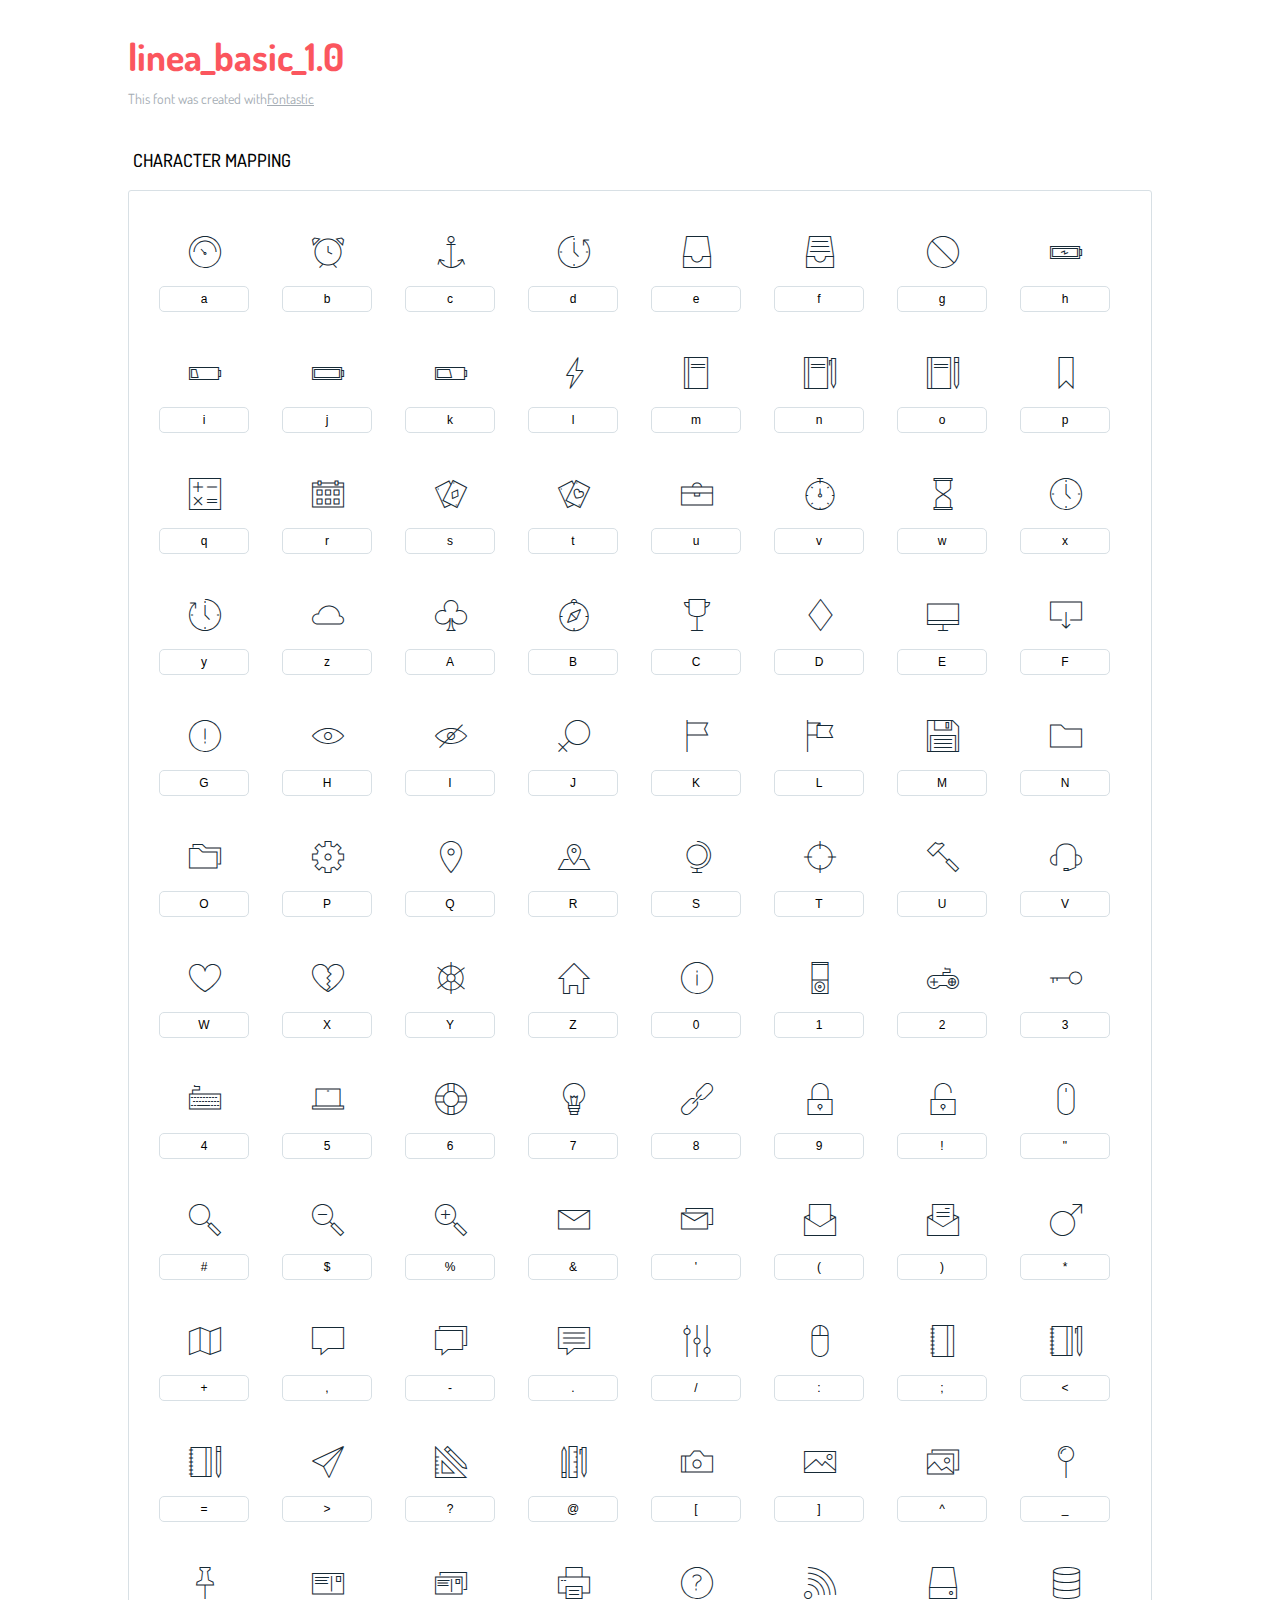
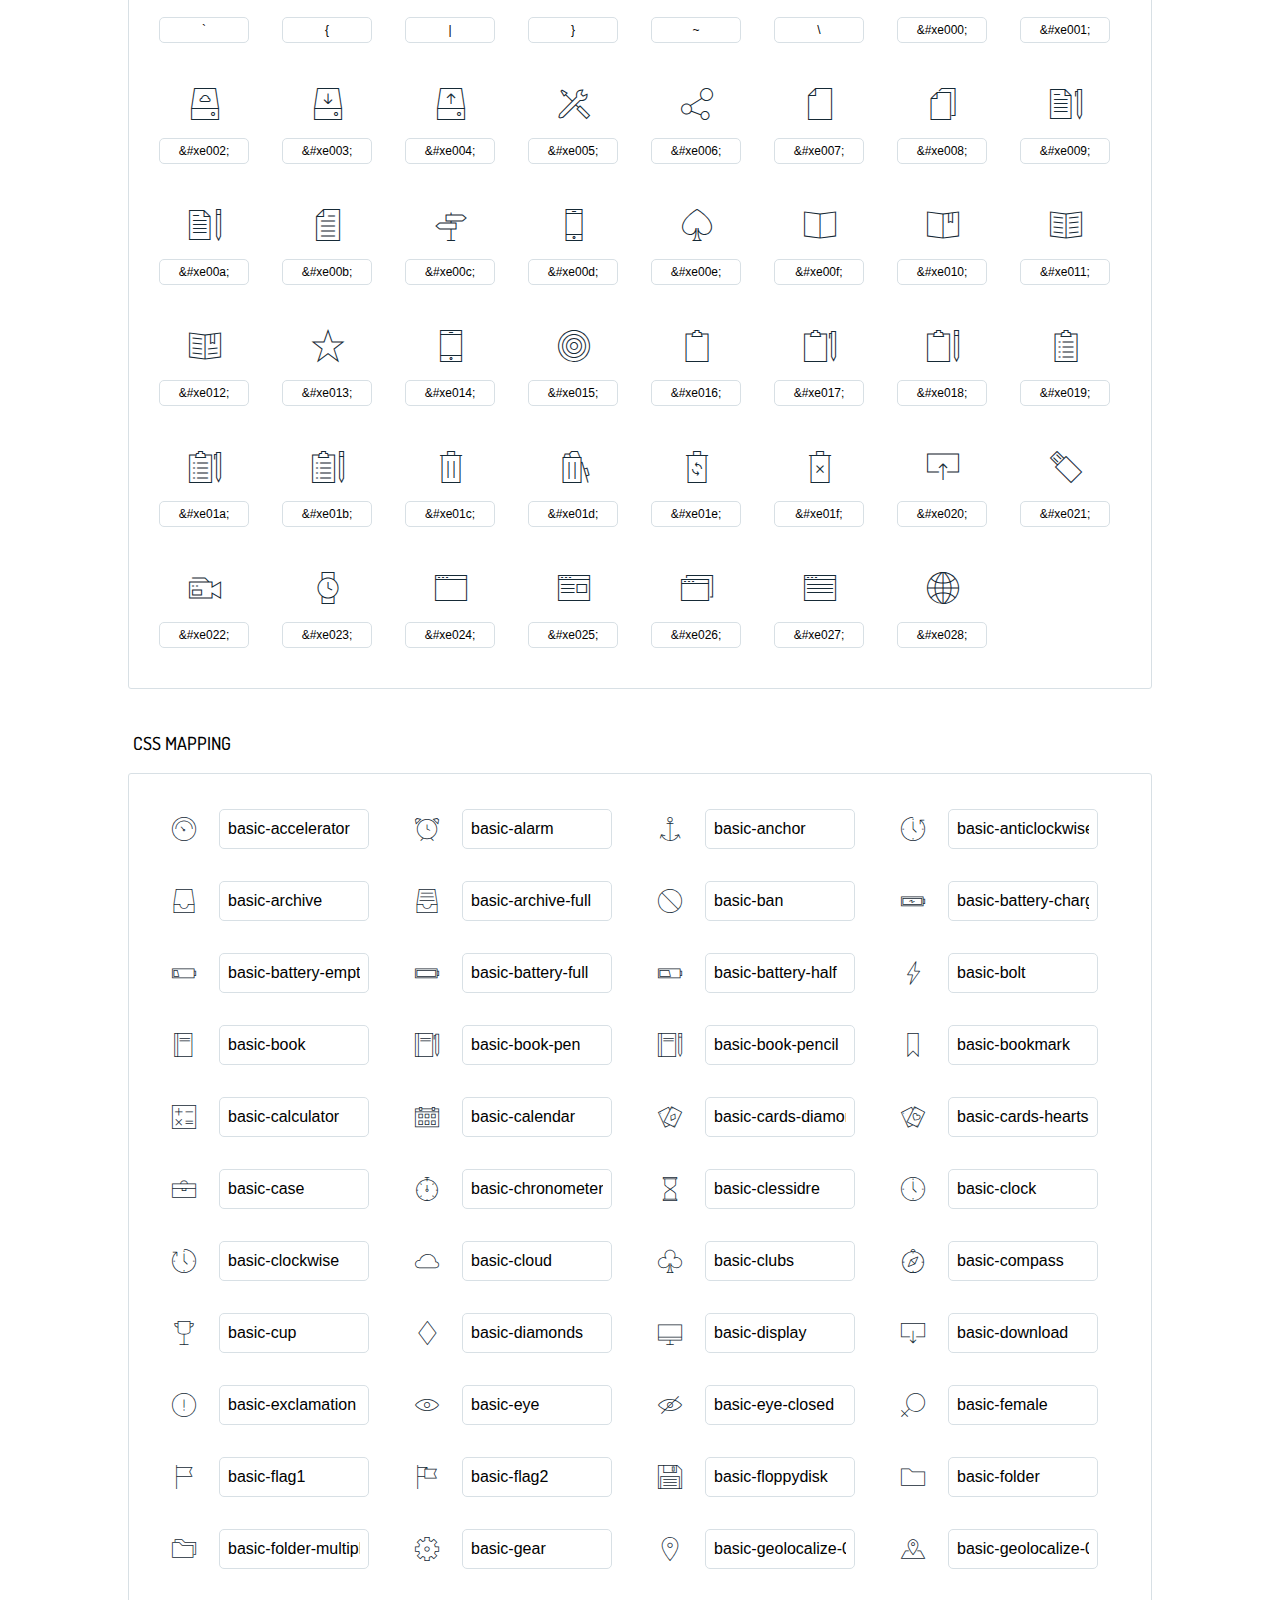
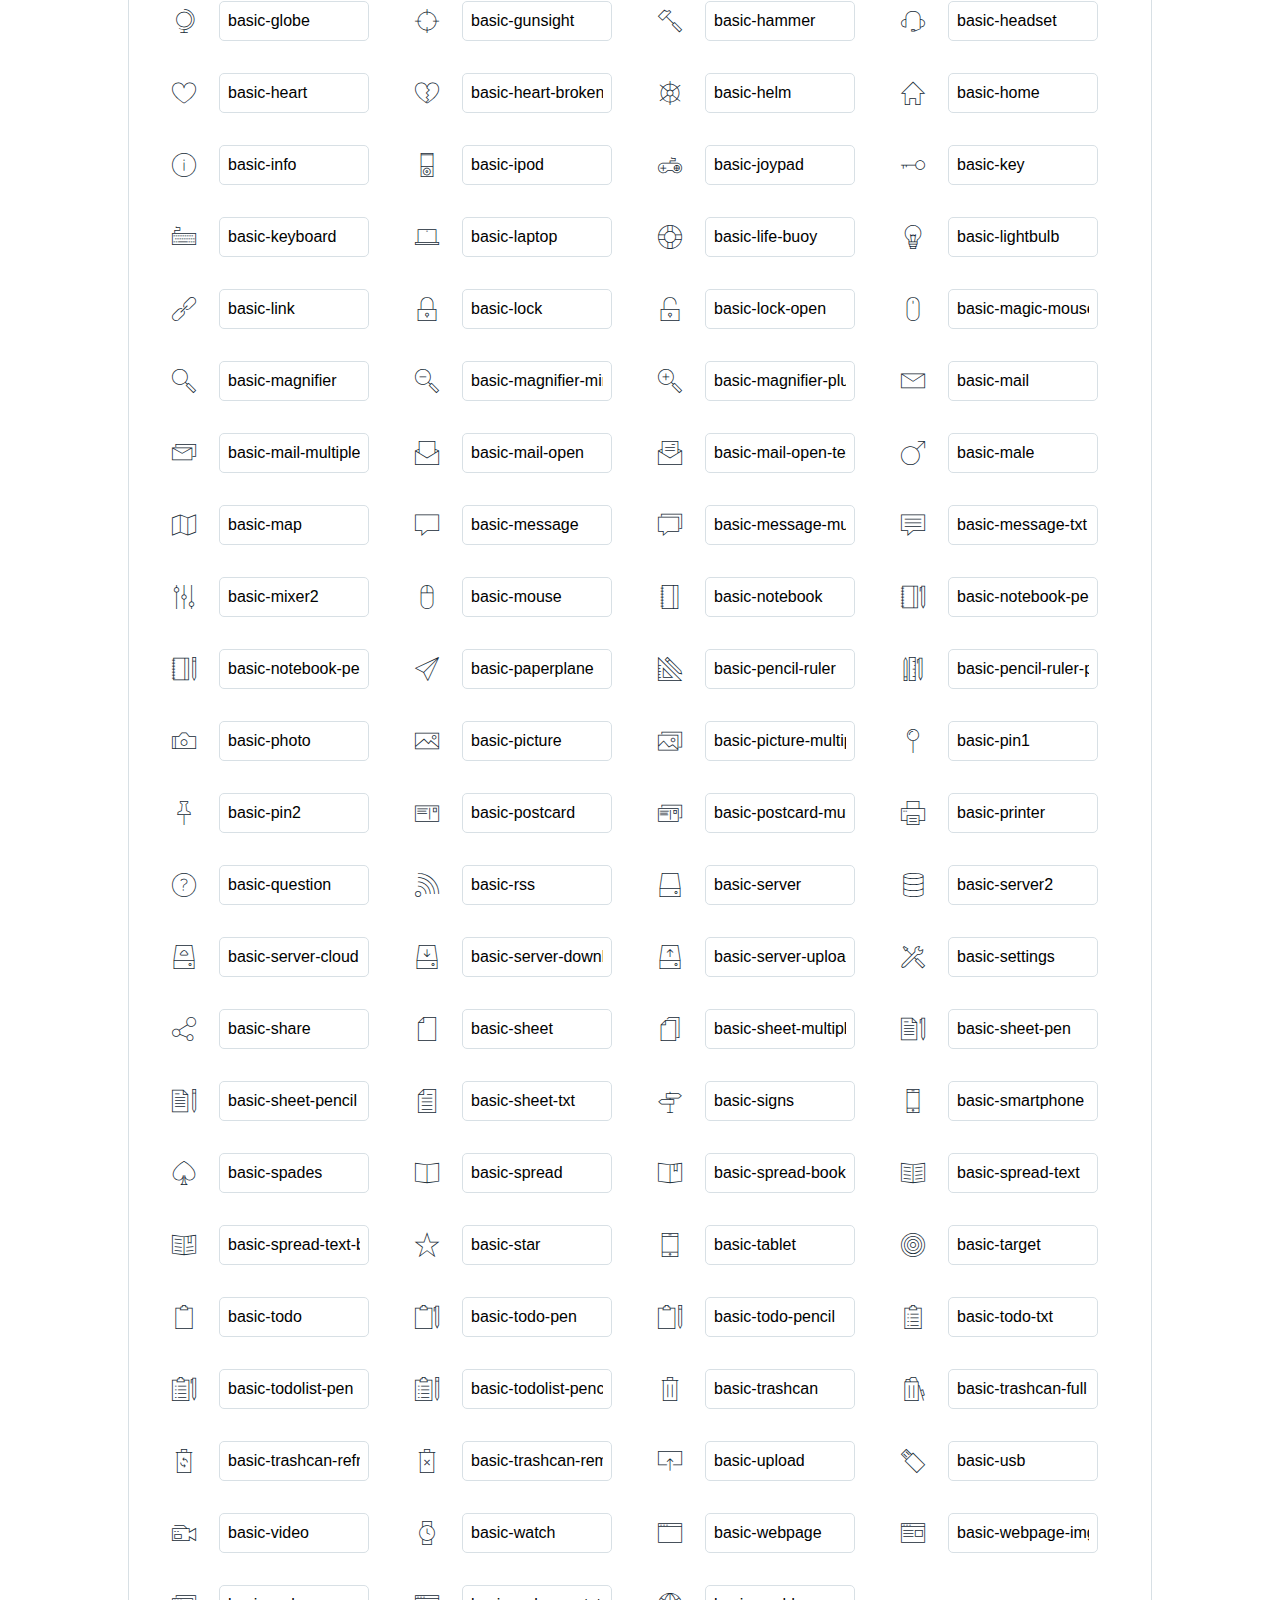
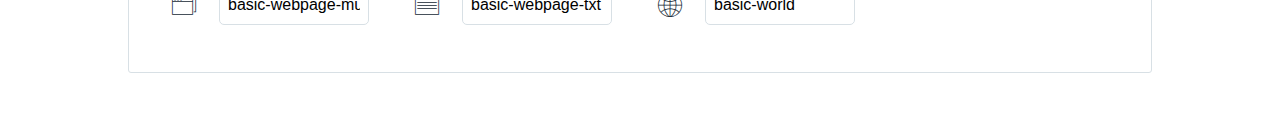
<file: aplicaciones/principal/static/principal/icons/linea/icons-reference.html>
<!DOCTYPE html>
<html lang="en">
  <head>
    <meta charset="utf-8">
    <meta http-equiv="X-UA-Compatible" content="IE=edge,chrome=1">
    <meta name="viewport" content="width=device-width,initial-scale=1">
    <title>Font Reference - linea_basic_1.0</title>
    <link href="http://fonts.googleapis.com/css?family=Dosis:400,500,700" rel="stylesheet" type="text/css">
    <link rel="stylesheet" href="styles.css">
    <style type="text/css">
      html,body,div,span,applet,object,iframe,h1,h2,h3,h4,h5,h6,p,blockquote,pre,a,abbr,acronym,address,big,cite,code,del,dfn,em,img,ins,kbd,q,s,samp,small,strike,strong,sub,sup,tt,var,dl,dt,dd,ol,ul,li,fieldset,form,label,legend,table,caption,tbody,tfoot,thead,tr,th,td{margin:0;padding:0;border:0;outline:0;font-weight:inherit;font-style:inherit;font-family:inherit;font-size:100%;vertical-align:baseline}
body{line-height:1;color:#000;background:#fff}
ol,ul{list-style:none}
table{border-collapse:separate;border-spacing:0;vertical-align:middle}
caption,th,td{text-align:left;font-weight:normal;vertical-align:middle}
a img{border:none}
*{-webkit-box-sizing:border-box;-moz-box-sizing:border-box;box-sizing:border-box}
body{font-family:'Dosis','Tahoma',sans-serif}
.container{margin:15px auto;width:80%}
h1{margin:40px 0 20px;font-weight:700;font-size:38px;line-height:32px;color:#fb565e}
h2{font-size:18px;padding:0 0 21px 5px;margin:45px 0 0 0;text-transform:uppercase;font-weight:500}
.small{font-size:14px;color:#a5adb4;}
.small a{color:#a5adb4;}
.small a:hover{color:#fb565e}
.glyphs.character-mapping{margin:0 0 20px 0;padding:20px 0 20px 30px;color:rgba(0,0,0,0.5);border:1px solid #d8e0e5;-webkit-border-radius:3px;border-radius:3px;}
.glyphs.character-mapping li{margin:0 30px 20px 0;display:inline-block;width:90px}
.glyphs.character-mapping .icon{margin:10px 0 10px 15px;padding:15px;position:relative;width:55px;height:55px;color:#162a36 !important;overflow:hidden;-webkit-border-radius:3px;border-radius:3px;font-size:32px;}
.glyphs.character-mapping .icon svg{fill:#000}
.glyphs.character-mapping input{margin:0;padding:5px 0;line-height:12px;font-size:12px;display:block;width:100%;border:1px solid #d8e0e5;-webkit-border-radius:5px;border-radius:5px;text-align:center;outline:0;}
.glyphs.character-mapping input:focus{border:1px solid #fbde4a;-webkit-box-shadow:inset 0 0 3px #fbde4a;box-shadow:inset 0 0 3px #fbde4a}
.glyphs.character-mapping input:hover{-webkit-box-shadow:inset 0 0 3px #fbde4a;box-shadow:inset 0 0 3px #fbde4a}
.glyphs.css-mapping{margin:0 0 60px 0;padding:30px 0 20px 30px;color:rgba(0,0,0,0.5);border:1px solid #d8e0e5;-webkit-border-radius:3px;border-radius:3px;}
.glyphs.css-mapping li{margin:0 30px 20px 0;padding:0;display:inline-block;overflow:hidden}
.glyphs.css-mapping .icon{margin:0;margin-right:10px;padding:13px;height:50px;width:50px;color:#162a36 !important;overflow:hidden;float:left;font-size:24px}
.glyphs.css-mapping input{margin:0;margin-top:5px;padding:8px;line-height:16px;font-size:16px;display:block;width:150px;height:40px;border:1px solid #d8e0e5;-webkit-border-radius:5px;border-radius:5px;background:#fff;outline:0;float:right;}
.glyphs.css-mapping input:focus{border:1px solid #fbde4a;-webkit-box-shadow:inset 0 0 3px #fbde4a;box-shadow:inset 0 0 3px #fbde4a}
.glyphs.css-mapping input:hover{-webkit-box-shadow:inset 0 0 3px #fbde4a;box-shadow:inset 0 0 3px #fbde4a}

      
    </style>
  </head>
  <body>
    <div class="container">
      <h1>linea_basic_1.0</h1>
      <p class="small">This font was created with<a href="http://fontastic.me/">Fontastic</a></p>
      <h2>Character mapping</h2>
      <ul class="glyphs character-mapping">
        <li>
          <div data-icon="a" class="icon"></div>
          <input type="text" readonly="readonly" value="a">
        </li>
        <li>
          <div data-icon="b" class="icon"></div>
          <input type="text" readonly="readonly" value="b">
        </li>
        <li>
          <div data-icon="c" class="icon"></div>
          <input type="text" readonly="readonly" value="c">
        </li>
        <li>
          <div data-icon="d" class="icon"></div>
          <input type="text" readonly="readonly" value="d">
        </li>
        <li>
          <div data-icon="e" class="icon"></div>
          <input type="text" readonly="readonly" value="e">
        </li>
        <li>
          <div data-icon="f" class="icon"></div>
          <input type="text" readonly="readonly" value="f">
        </li>
        <li>
          <div data-icon="g" class="icon"></div>
          <input type="text" readonly="readonly" value="g">
        </li>
        <li>
          <div data-icon="h" class="icon"></div>
          <input type="text" readonly="readonly" value="h">
        </li>
        <li>
          <div data-icon="i" class="icon"></div>
          <input type="text" readonly="readonly" value="i">
        </li>
        <li>
          <div data-icon="j" class="icon"></div>
          <input type="text" readonly="readonly" value="j">
        </li>
        <li>
          <div data-icon="k" class="icon"></div>
          <input type="text" readonly="readonly" value="k">
        </li>
        <li>
          <div data-icon="l" class="icon"></div>
          <input type="text" readonly="readonly" value="l">
        </li>
        <li>
          <div data-icon="m" class="icon"></div>
          <input type="text" readonly="readonly" value="m">
        </li>
        <li>
          <div data-icon="n" class="icon"></div>
          <input type="text" readonly="readonly" value="n">
        </li>
        <li>
          <div data-icon="o" class="icon"></div>
          <input type="text" readonly="readonly" value="o">
        </li>
        <li>
          <div data-icon="p" class="icon"></div>
          <input type="text" readonly="readonly" value="p">
        </li>
        <li>
          <div data-icon="q" class="icon"></div>
          <input type="text" readonly="readonly" value="q">
        </li>
        <li>
          <div data-icon="r" class="icon"></div>
          <input type="text" readonly="readonly" value="r">
        </li>
        <li>
          <div data-icon="s" class="icon"></div>
          <input type="text" readonly="readonly" value="s">
        </li>
        <li>
          <div data-icon="t" class="icon"></div>
          <input type="text" readonly="readonly" value="t">
        </li>
        <li>
          <div data-icon="u" class="icon"></div>
          <input type="text" readonly="readonly" value="u">
        </li>
        <li>
          <div data-icon="v" class="icon"></div>
          <input type="text" readonly="readonly" value="v">
        </li>
        <li>
          <div data-icon="w" class="icon"></div>
          <input type="text" readonly="readonly" value="w">
        </li>
        <li>
          <div data-icon="x" class="icon"></div>
          <input type="text" readonly="readonly" value="x">
        </li>
        <li>
          <div data-icon="y" class="icon"></div>
          <input type="text" readonly="readonly" value="y">
        </li>
        <li>
          <div data-icon="z" class="icon"></div>
          <input type="text" readonly="readonly" value="z">
        </li>
        <li>
          <div data-icon="A" class="icon"></div>
          <input type="text" readonly="readonly" value="A">
        </li>
        <li>
          <div data-icon="B" class="icon"></div>
          <input type="text" readonly="readonly" value="B">
        </li>
        <li>
          <div data-icon="C" class="icon"></div>
          <input type="text" readonly="readonly" value="C">
        </li>
        <li>
          <div data-icon="D" class="icon"></div>
          <input type="text" readonly="readonly" value="D">
        </li>
        <li>
          <div data-icon="E" class="icon"></div>
          <input type="text" readonly="readonly" value="E">
        </li>
        <li>
          <div data-icon="F" class="icon"></div>
          <input type="text" readonly="readonly" value="F">
        </li>
        <li>
          <div data-icon="G" class="icon"></div>
          <input type="text" readonly="readonly" value="G">
        </li>
        <li>
          <div data-icon="H" class="icon"></div>
          <input type="text" readonly="readonly" value="H">
        </li>
        <li>
          <div data-icon="I" class="icon"></div>
          <input type="text" readonly="readonly" value="I">
        </li>
        <li>
          <div data-icon="J" class="icon"></div>
          <input type="text" readonly="readonly" value="J">
        </li>
        <li>
          <div data-icon="K" class="icon"></div>
          <input type="text" readonly="readonly" value="K">
        </li>
        <li>
          <div data-icon="L" class="icon"></div>
          <input type="text" readonly="readonly" value="L">
        </li>
        <li>
          <div data-icon="M" class="icon"></div>
          <input type="text" readonly="readonly" value="M">
        </li>
        <li>
          <div data-icon="N" class="icon"></div>
          <input type="text" readonly="readonly" value="N">
        </li>
        <li>
          <div data-icon="O" class="icon"></div>
          <input type="text" readonly="readonly" value="O">
        </li>
        <li>
          <div data-icon="P" class="icon"></div>
          <input type="text" readonly="readonly" value="P">
        </li>
        <li>
          <div data-icon="Q" class="icon"></div>
          <input type="text" readonly="readonly" value="Q">
        </li>
        <li>
          <div data-icon="R" class="icon"></div>
          <input type="text" readonly="readonly" value="R">
        </li>
        <li>
          <div data-icon="S" class="icon"></div>
          <input type="text" readonly="readonly" value="S">
        </li>
        <li>
          <div data-icon="T" class="icon"></div>
          <input type="text" readonly="readonly" value="T">
        </li>
        <li>
          <div data-icon="U" class="icon"></div>
          <input type="text" readonly="readonly" value="U">
        </li>
        <li>
          <div data-icon="V" class="icon"></div>
          <input type="text" readonly="readonly" value="V">
        </li>
        <li>
          <div data-icon="W" class="icon"></div>
          <input type="text" readonly="readonly" value="W">
        </li>
        <li>
          <div data-icon="X" class="icon"></div>
          <input type="text" readonly="readonly" value="X">
        </li>
        <li>
          <div data-icon="Y" class="icon"></div>
          <input type="text" readonly="readonly" value="Y">
        </li>
        <li>
          <div data-icon="Z" class="icon"></div>
          <input type="text" readonly="readonly" value="Z">
        </li>
        <li>
          <div data-icon="0" class="icon"></div>
          <input type="text" readonly="readonly" value="0">
        </li>
        <li>
          <div data-icon="1" class="icon"></div>
          <input type="text" readonly="readonly" value="1">
        </li>
        <li>
          <div data-icon="2" class="icon"></div>
          <input type="text" readonly="readonly" value="2">
        </li>
        <li>
          <div data-icon="3" class="icon"></div>
          <input type="text" readonly="readonly" value="3">
        </li>
        <li>
          <div data-icon="4" class="icon"></div>
          <input type="text" readonly="readonly" value="4">
        </li>
        <li>
          <div data-icon="5" class="icon"></div>
          <input type="text" readonly="readonly" value="5">
        </li>
        <li>
          <div data-icon="6" class="icon"></div>
          <input type="text" readonly="readonly" value="6">
        </li>
        <li>
          <div data-icon="7" class="icon"></div>
          <input type="text" readonly="readonly" value="7">
        </li>
        <li>
          <div data-icon="8" class="icon"></div>
          <input type="text" readonly="readonly" value="8">
        </li>
        <li>
          <div data-icon="9" class="icon"></div>
          <input type="text" readonly="readonly" value="9">
        </li>
        <li>
          <div data-icon="!" class="icon"></div>
          <input type="text" readonly="readonly" value="!">
        </li>
        <li>
          <div data-icon="&#34;" class="icon"></div>
          <input type="text" readonly="readonly" value="&quot;">
        </li>
        <li>
          <div data-icon="#" class="icon"></div>
          <input type="text" readonly="readonly" value="#">
        </li>
        <li>
          <div data-icon="$" class="icon"></div>
          <input type="text" readonly="readonly" value="$">
        </li>
        <li>
          <div data-icon="%" class="icon"></div>
          <input type="text" readonly="readonly" value="%">
        </li>
        <li>
          <div data-icon="&" class="icon"></div>
          <input type="text" readonly="readonly" value="&amp;">
        </li>
        <li>
          <div data-icon="'" class="icon"></div>
          <input type="text" readonly="readonly" value="&#39;">
        </li>
        <li>
          <div data-icon="(" class="icon"></div>
          <input type="text" readonly="readonly" value="(">
        </li>
        <li>
          <div data-icon=")" class="icon"></div>
          <input type="text" readonly="readonly" value=")">
        </li>
        <li>
          <div data-icon="*" class="icon"></div>
          <input type="text" readonly="readonly" value="*">
        </li>
        <li>
          <div data-icon="+" class="icon"></div>
          <input type="text" readonly="readonly" value="+">
        </li>
        <li>
          <div data-icon="," class="icon"></div>
          <input type="text" readonly="readonly" value=",">
        </li>
        <li>
          <div data-icon="-" class="icon"></div>
          <input type="text" readonly="readonly" value="-">
        </li>
        <li>
          <div data-icon="." class="icon"></div>
          <input type="text" readonly="readonly" value=".">
        </li>
        <li>
          <div data-icon="/" class="icon"></div>
          <input type="text" readonly="readonly" value="/">
        </li>
        <li>
          <div data-icon=":" class="icon"></div>
          <input type="text" readonly="readonly" value=":">
        </li>
        <li>
          <div data-icon=";" class="icon"></div>
          <input type="text" readonly="readonly" value=";">
        </li>
        <li>
          <div data-icon="<" class="icon"></div>
          <input type="text" readonly="readonly" value="&lt;">
        </li>
        <li>
          <div data-icon="=" class="icon"></div>
          <input type="text" readonly="readonly" value="=">
        </li>
        <li>
          <div data-icon=">" class="icon"></div>
          <input type="text" readonly="readonly" value="&gt;">
        </li>
        <li>
          <div data-icon="?" class="icon"></div>
          <input type="text" readonly="readonly" value="?">
        </li>
        <li>
          <div data-icon="@" class="icon"></div>
          <input type="text" readonly="readonly" value="@">
        </li>
        <li>
          <div data-icon="[" class="icon"></div>
          <input type="text" readonly="readonly" value="[">
        </li>
        <li>
          <div data-icon="]" class="icon"></div>
          <input type="text" readonly="readonly" value="]">
        </li>
        <li>
          <div data-icon="^" class="icon"></div>
          <input type="text" readonly="readonly" value="^">
        </li>
        <li>
          <div data-icon="_" class="icon"></div>
          <input type="text" readonly="readonly" value="_">
        </li>
        <li>
          <div data-icon="`" class="icon"></div>
          <input type="text" readonly="readonly" value="`">
        </li>
        <li>
          <div data-icon="{" class="icon"></div>
          <input type="text" readonly="readonly" value="{">
        </li>
        <li>
          <div data-icon="|" class="icon"></div>
          <input type="text" readonly="readonly" value="|">
        </li>
        <li>
          <div data-icon="}" class="icon"></div>
          <input type="text" readonly="readonly" value="}">
        </li>
        <li>
          <div data-icon="~" class="icon"></div>
          <input type="text" readonly="readonly" value="~">
        </li>
        <li>
          <div data-icon="\" class="icon"></div>
          <input type="text" readonly="readonly" value="\">
        </li>
        <li>
          <div data-icon="&#xe000;" class="icon"></div>
          <input type="text" readonly="readonly" value="&amp;#xe000;">
        </li>
        <li>
          <div data-icon="&#xe001;" class="icon"></div>
          <input type="text" readonly="readonly" value="&amp;#xe001;">
        </li>
        <li>
          <div data-icon="&#xe002;" class="icon"></div>
          <input type="text" readonly="readonly" value="&amp;#xe002;">
        </li>
        <li>
          <div data-icon="&#xe003;" class="icon"></div>
          <input type="text" readonly="readonly" value="&amp;#xe003;">
        </li>
        <li>
          <div data-icon="&#xe004;" class="icon"></div>
          <input type="text" readonly="readonly" value="&amp;#xe004;">
        </li>
        <li>
          <div data-icon="&#xe005;" class="icon"></div>
          <input type="text" readonly="readonly" value="&amp;#xe005;">
        </li>
        <li>
          <div data-icon="&#xe006;" class="icon"></div>
          <input type="text" readonly="readonly" value="&amp;#xe006;">
        </li>
        <li>
          <div data-icon="&#xe007;" class="icon"></div>
          <input type="text" readonly="readonly" value="&amp;#xe007;">
        </li>
        <li>
          <div data-icon="&#xe008;" class="icon"></div>
          <input type="text" readonly="readonly" value="&amp;#xe008;">
        </li>
        <li>
          <div data-icon="&#xe009;" class="icon"></div>
          <input type="text" readonly="readonly" value="&amp;#xe009;">
        </li>
        <li>
          <div data-icon="&#xe00a;" class="icon"></div>
          <input type="text" readonly="readonly" value="&amp;#xe00a;">
        </li>
        <li>
          <div data-icon="&#xe00b;" class="icon"></div>
          <input type="text" readonly="readonly" value="&amp;#xe00b;">
        </li>
        <li>
          <div data-icon="&#xe00c;" class="icon"></div>
          <input type="text" readonly="readonly" value="&amp;#xe00c;">
        </li>
        <li>
          <div data-icon="&#xe00d;" class="icon"></div>
          <input type="text" readonly="readonly" value="&amp;#xe00d;">
        </li>
        <li>
          <div data-icon="&#xe00e;" class="icon"></div>
          <input type="text" readonly="readonly" value="&amp;#xe00e;">
        </li>
        <li>
          <div data-icon="&#xe00f;" class="icon"></div>
          <input type="text" readonly="readonly" value="&amp;#xe00f;">
        </li>
        <li>
          <div data-icon="&#xe010;" class="icon"></div>
          <input type="text" readonly="readonly" value="&amp;#xe010;">
        </li>
        <li>
          <div data-icon="&#xe011;" class="icon"></div>
          <input type="text" readonly="readonly" value="&amp;#xe011;">
        </li>
        <li>
          <div data-icon="&#xe012;" class="icon"></div>
          <input type="text" readonly="readonly" value="&amp;#xe012;">
        </li>
        <li>
          <div data-icon="&#xe013;" class="icon"></div>
          <input type="text" readonly="readonly" value="&amp;#xe013;">
        </li>
        <li>
          <div data-icon="&#xe014;" class="icon"></div>
          <input type="text" readonly="readonly" value="&amp;#xe014;">
        </li>
        <li>
          <div data-icon="&#xe015;" class="icon"></div>
          <input type="text" readonly="readonly" value="&amp;#xe015;">
        </li>
        <li>
          <div data-icon="&#xe016;" class="icon"></div>
          <input type="text" readonly="readonly" value="&amp;#xe016;">
        </li>
        <li>
          <div data-icon="&#xe017;" class="icon"></div>
          <input type="text" readonly="readonly" value="&amp;#xe017;">
        </li>
        <li>
          <div data-icon="&#xe018;" class="icon"></div>
          <input type="text" readonly="readonly" value="&amp;#xe018;">
        </li>
        <li>
          <div data-icon="&#xe019;" class="icon"></div>
          <input type="text" readonly="readonly" value="&amp;#xe019;">
        </li>
        <li>
          <div data-icon="&#xe01a;" class="icon"></div>
          <input type="text" readonly="readonly" value="&amp;#xe01a;">
        </li>
        <li>
          <div data-icon="&#xe01b;" class="icon"></div>
          <input type="text" readonly="readonly" value="&amp;#xe01b;">
        </li>
        <li>
          <div data-icon="&#xe01c;" class="icon"></div>
          <input type="text" readonly="readonly" value="&amp;#xe01c;">
        </li>
        <li>
          <div data-icon="&#xe01d;" class="icon"></div>
          <input type="text" readonly="readonly" value="&amp;#xe01d;">
        </li>
        <li>
          <div data-icon="&#xe01e;" class="icon"></div>
          <input type="text" readonly="readonly" value="&amp;#xe01e;">
        </li>
        <li>
          <div data-icon="&#xe01f;" class="icon"></div>
          <input type="text" readonly="readonly" value="&amp;#xe01f;">
        </li>
        <li>
          <div data-icon="&#xe020;" class="icon"></div>
          <input type="text" readonly="readonly" value="&amp;#xe020;">
        </li>
        <li>
          <div data-icon="&#xe021;" class="icon"></div>
          <input type="text" readonly="readonly" value="&amp;#xe021;">
        </li>
        <li>
          <div data-icon="&#xe022;" class="icon"></div>
          <input type="text" readonly="readonly" value="&amp;#xe022;">
        </li>
        <li>
          <div data-icon="&#xe023;" class="icon"></div>
          <input type="text" readonly="readonly" value="&amp;#xe023;">
        </li>
        <li>
          <div data-icon="&#xe024;" class="icon"></div>
          <input type="text" readonly="readonly" value="&amp;#xe024;">
        </li>
        <li>
          <div data-icon="&#xe025;" class="icon"></div>
          <input type="text" readonly="readonly" value="&amp;#xe025;">
        </li>
        <li>
          <div data-icon="&#xe026;" class="icon"></div>
          <input type="text" readonly="readonly" value="&amp;#xe026;">
        </li>
        <li>
          <div data-icon="&#xe027;" class="icon"></div>
          <input type="text" readonly="readonly" value="&amp;#xe027;">
        </li>
        <li>
          <div data-icon="&#xe028;" class="icon"></div>
          <input type="text" readonly="readonly" value="&amp;#xe028;">
        </li>
      </ul>
      <h2>CSS mapping</h2>
      <ul class="glyphs css-mapping">
        <li>
          <div class="icon icon-basic-accelerator"></div>
          <input type="text" readonly="readonly" value="basic-accelerator">
        </li>
        <li>
          <div class="icon icon-basic-alarm"></div>
          <input type="text" readonly="readonly" value="basic-alarm">
        </li>
        <li>
          <div class="icon icon-basic-anchor"></div>
          <input type="text" readonly="readonly" value="basic-anchor">
        </li>
        <li>
          <div class="icon icon-basic-anticlockwise"></div>
          <input type="text" readonly="readonly" value="basic-anticlockwise">
        </li>
        <li>
          <div class="icon icon-basic-archive"></div>
          <input type="text" readonly="readonly" value="basic-archive">
        </li>
        <li>
          <div class="icon icon-basic-archive-full"></div>
          <input type="text" readonly="readonly" value="basic-archive-full">
        </li>
        <li>
          <div class="icon icon-basic-ban"></div>
          <input type="text" readonly="readonly" value="basic-ban">
        </li>
        <li>
          <div class="icon icon-basic-battery-charge"></div>
          <input type="text" readonly="readonly" value="basic-battery-charge">
        </li>
        <li>
          <div class="icon icon-basic-battery-empty"></div>
          <input type="text" readonly="readonly" value="basic-battery-empty">
        </li>
        <li>
          <div class="icon icon-basic-battery-full"></div>
          <input type="text" readonly="readonly" value="basic-battery-full">
        </li>
        <li>
          <div class="icon icon-basic-battery-half"></div>
          <input type="text" readonly="readonly" value="basic-battery-half">
        </li>
        <li>
          <div class="icon icon-basic-bolt"></div>
          <input type="text" readonly="readonly" value="basic-bolt">
        </li>
        <li>
          <div class="icon icon-basic-book"></div>
          <input type="text" readonly="readonly" value="basic-book">
        </li>
        <li>
          <div class="icon icon-basic-book-pen"></div>
          <input type="text" readonly="readonly" value="basic-book-pen">
        </li>
        <li>
          <div class="icon icon-basic-book-pencil"></div>
          <input type="text" readonly="readonly" value="basic-book-pencil">
        </li>
        <li>
          <div class="icon icon-basic-bookmark"></div>
          <input type="text" readonly="readonly" value="basic-bookmark">
        </li>
        <li>
          <div class="icon icon-basic-calculator"></div>
          <input type="text" readonly="readonly" value="basic-calculator">
        </li>
        <li>
          <div class="icon icon-basic-calendar"></div>
          <input type="text" readonly="readonly" value="basic-calendar">
        </li>
        <li>
          <div class="icon icon-basic-cards-diamonds"></div>
          <input type="text" readonly="readonly" value="basic-cards-diamonds">
        </li>
        <li>
          <div class="icon icon-basic-cards-hearts"></div>
          <input type="text" readonly="readonly" value="basic-cards-hearts">
        </li>
        <li>
          <div class="icon icon-basic-case"></div>
          <input type="text" readonly="readonly" value="basic-case">
        </li>
        <li>
          <div class="icon icon-basic-chronometer"></div>
          <input type="text" readonly="readonly" value="basic-chronometer">
        </li>
        <li>
          <div class="icon icon-basic-clessidre"></div>
          <input type="text" readonly="readonly" value="basic-clessidre">
        </li>
        <li>
          <div class="icon icon-basic-clock"></div>
          <input type="text" readonly="readonly" value="basic-clock">
        </li>
        <li>
          <div class="icon icon-basic-clockwise"></div>
          <input type="text" readonly="readonly" value="basic-clockwise">
        </li>
        <li>
          <div class="icon icon-basic-cloud"></div>
          <input type="text" readonly="readonly" value="basic-cloud">
        </li>
        <li>
          <div class="icon icon-basic-clubs"></div>
          <input type="text" readonly="readonly" value="basic-clubs">
        </li>
        <li>
          <div class="icon icon-basic-compass"></div>
          <input type="text" readonly="readonly" value="basic-compass">
        </li>
        <li>
          <div class="icon icon-basic-cup"></div>
          <input type="text" readonly="readonly" value="basic-cup">
        </li>
        <li>
          <div class="icon icon-basic-diamonds"></div>
          <input type="text" readonly="readonly" value="basic-diamonds">
        </li>
        <li>
          <div class="icon icon-basic-display"></div>
          <input type="text" readonly="readonly" value="basic-display">
        </li>
        <li>
          <div class="icon icon-basic-download"></div>
          <input type="text" readonly="readonly" value="basic-download">
        </li>
        <li>
          <div class="icon icon-basic-exclamation"></div>
          <input type="text" readonly="readonly" value="basic-exclamation">
        </li>
        <li>
          <div class="icon icon-basic-eye"></div>
          <input type="text" readonly="readonly" value="basic-eye">
        </li>
        <li>
          <div class="icon icon-basic-eye-closed"></div>
          <input type="text" readonly="readonly" value="basic-eye-closed">
        </li>
        <li>
          <div class="icon icon-basic-female"></div>
          <input type="text" readonly="readonly" value="basic-female">
        </li>
        <li>
          <div class="icon icon-basic-flag1"></div>
          <input type="text" readonly="readonly" value="basic-flag1">
        </li>
        <li>
          <div class="icon icon-basic-flag2"></div>
          <input type="text" readonly="readonly" value="basic-flag2">
        </li>
        <li>
          <div class="icon icon-basic-floppydisk"></div>
          <input type="text" readonly="readonly" value="basic-floppydisk">
        </li>
        <li>
          <div class="icon icon-basic-folder"></div>
          <input type="text" readonly="readonly" value="basic-folder">
        </li>
        <li>
          <div class="icon icon-basic-folder-multiple"></div>
          <input type="text" readonly="readonly" value="basic-folder-multiple">
        </li>
        <li>
          <div class="icon icon-basic-gear"></div>
          <input type="text" readonly="readonly" value="basic-gear">
        </li>
        <li>
          <div class="icon icon-basic-geolocalize-01"></div>
          <input type="text" readonly="readonly" value="basic-geolocalize-01">
        </li>
        <li>
          <div class="icon icon-basic-geolocalize-05"></div>
          <input type="text" readonly="readonly" value="basic-geolocalize-05">
        </li>
        <li>
          <div class="icon icon-basic-globe"></div>
          <input type="text" readonly="readonly" value="basic-globe">
        </li>
        <li>
          <div class="icon icon-basic-gunsight"></div>
          <input type="text" readonly="readonly" value="basic-gunsight">
        </li>
        <li>
          <div class="icon icon-basic-hammer"></div>
          <input type="text" readonly="readonly" value="basic-hammer">
        </li>
        <li>
          <div class="icon icon-basic-headset"></div>
          <input type="text" readonly="readonly" value="basic-headset">
        </li>
        <li>
          <div class="icon icon-basic-heart"></div>
          <input type="text" readonly="readonly" value="basic-heart">
        </li>
        <li>
          <div class="icon icon-basic-heart-broken"></div>
          <input type="text" readonly="readonly" value="basic-heart-broken">
        </li>
        <li>
          <div class="icon icon-basic-helm"></div>
          <input type="text" readonly="readonly" value="basic-helm">
        </li>
        <li>
          <div class="icon icon-basic-home"></div>
          <input type="text" readonly="readonly" value="basic-home">
        </li>
        <li>
          <div class="icon icon-basic-info"></div>
          <input type="text" readonly="readonly" value="basic-info">
        </li>
        <li>
          <div class="icon icon-basic-ipod"></div>
          <input type="text" readonly="readonly" value="basic-ipod">
        </li>
        <li>
          <div class="icon icon-basic-joypad"></div>
          <input type="text" readonly="readonly" value="basic-joypad">
        </li>
        <li>
          <div class="icon icon-basic-key"></div>
          <input type="text" readonly="readonly" value="basic-key">
        </li>
        <li>
          <div class="icon icon-basic-keyboard"></div>
          <input type="text" readonly="readonly" value="basic-keyboard">
        </li>
        <li>
          <div class="icon icon-basic-laptop"></div>
          <input type="text" readonly="readonly" value="basic-laptop">
        </li>
        <li>
          <div class="icon icon-basic-life-buoy"></div>
          <input type="text" readonly="readonly" value="basic-life-buoy">
        </li>
        <li>
          <div class="icon icon-basic-lightbulb"></div>
          <input type="text" readonly="readonly" value="basic-lightbulb">
        </li>
        <li>
          <div class="icon icon-basic-link"></div>
          <input type="text" readonly="readonly" value="basic-link">
        </li>
        <li>
          <div class="icon icon-basic-lock"></div>
          <input type="text" readonly="readonly" value="basic-lock">
        </li>
        <li>
          <div class="icon icon-basic-lock-open"></div>
          <input type="text" readonly="readonly" value="basic-lock-open">
        </li>
        <li>
          <div class="icon icon-basic-magic-mouse"></div>
          <input type="text" readonly="readonly" value="basic-magic-mouse">
        </li>
        <li>
          <div class="icon icon-basic-magnifier"></div>
          <input type="text" readonly="readonly" value="basic-magnifier">
        </li>
        <li>
          <div class="icon icon-basic-magnifier-minus"></div>
          <input type="text" readonly="readonly" value="basic-magnifier-minus">
        </li>
        <li>
          <div class="icon icon-basic-magnifier-plus"></div>
          <input type="text" readonly="readonly" value="basic-magnifier-plus">
        </li>
        <li>
          <div class="icon icon-basic-mail"></div>
          <input type="text" readonly="readonly" value="basic-mail">
        </li>
        <li>
          <div class="icon icon-basic-mail-multiple"></div>
          <input type="text" readonly="readonly" value="basic-mail-multiple">
        </li>
        <li>
          <div class="icon icon-basic-mail-open"></div>
          <input type="text" readonly="readonly" value="basic-mail-open">
        </li>
        <li>
          <div class="icon icon-basic-mail-open-text"></div>
          <input type="text" readonly="readonly" value="basic-mail-open-text">
        </li>
        <li>
          <div class="icon icon-basic-male"></div>
          <input type="text" readonly="readonly" value="basic-male">
        </li>
        <li>
          <div class="icon icon-basic-map"></div>
          <input type="text" readonly="readonly" value="basic-map">
        </li>
        <li>
          <div class="icon icon-basic-message"></div>
          <input type="text" readonly="readonly" value="basic-message">
        </li>
        <li>
          <div class="icon icon-basic-message-multiple"></div>
          <input type="text" readonly="readonly" value="basic-message-multiple">
        </li>
        <li>
          <div class="icon icon-basic-message-txt"></div>
          <input type="text" readonly="readonly" value="basic-message-txt">
        </li>
        <li>
          <div class="icon icon-basic-mixer2"></div>
          <input type="text" readonly="readonly" value="basic-mixer2">
        </li>
        <li>
          <div class="icon icon-basic-mouse"></div>
          <input type="text" readonly="readonly" value="basic-mouse">
        </li>
        <li>
          <div class="icon icon-basic-notebook"></div>
          <input type="text" readonly="readonly" value="basic-notebook">
        </li>
        <li>
          <div class="icon icon-basic-notebook-pen"></div>
          <input type="text" readonly="readonly" value="basic-notebook-pen">
        </li>
        <li>
          <div class="icon icon-basic-notebook-pencil"></div>
          <input type="text" readonly="readonly" value="basic-notebook-pencil">
        </li>
        <li>
          <div class="icon icon-basic-paperplane"></div>
          <input type="text" readonly="readonly" value="basic-paperplane">
        </li>
        <li>
          <div class="icon icon-basic-pencil-ruler"></div>
          <input type="text" readonly="readonly" value="basic-pencil-ruler">
        </li>
        <li>
          <div class="icon icon-basic-pencil-ruler-pen"></div>
          <input type="text" readonly="readonly" value="basic-pencil-ruler-pen">
        </li>
        <li>
          <div class="icon icon-basic-photo"></div>
          <input type="text" readonly="readonly" value="basic-photo">
        </li>
        <li>
          <div class="icon icon-basic-picture"></div>
          <input type="text" readonly="readonly" value="basic-picture">
        </li>
        <li>
          <div class="icon icon-basic-picture-multiple"></div>
          <input type="text" readonly="readonly" value="basic-picture-multiple">
        </li>
        <li>
          <div class="icon icon-basic-pin1"></div>
          <input type="text" readonly="readonly" value="basic-pin1">
        </li>
        <li>
          <div class="icon icon-basic-pin2"></div>
          <input type="text" readonly="readonly" value="basic-pin2">
        </li>
        <li>
          <div class="icon icon-basic-postcard"></div>
          <input type="text" readonly="readonly" value="basic-postcard">
        </li>
        <li>
          <div class="icon icon-basic-postcard-multiple"></div>
          <input type="text" readonly="readonly" value="basic-postcard-multiple">
        </li>
        <li>
          <div class="icon icon-basic-printer"></div>
          <input type="text" readonly="readonly" value="basic-printer">
        </li>
        <li>
          <div class="icon icon-basic-question"></div>
          <input type="text" readonly="readonly" value="basic-question">
        </li>
        <li>
          <div class="icon icon-basic-rss"></div>
          <input type="text" readonly="readonly" value="basic-rss">
        </li>
        <li>
          <div class="icon icon-basic-server"></div>
          <input type="text" readonly="readonly" value="basic-server">
        </li>
        <li>
          <div class="icon icon-basic-server2"></div>
          <input type="text" readonly="readonly" value="basic-server2">
        </li>
        <li>
          <div class="icon icon-basic-server-cloud"></div>
          <input type="text" readonly="readonly" value="basic-server-cloud">
        </li>
        <li>
          <div class="icon icon-basic-server-download"></div>
          <input type="text" readonly="readonly" value="basic-server-download">
        </li>
        <li>
          <div class="icon icon-basic-server-upload"></div>
          <input type="text" readonly="readonly" value="basic-server-upload">
        </li>
        <li>
          <div class="icon icon-basic-settings"></div>
          <input type="text" readonly="readonly" value="basic-settings">
        </li>
        <li>
          <div class="icon icon-basic-share"></div>
          <input type="text" readonly="readonly" value="basic-share">
        </li>
        <li>
          <div class="icon icon-basic-sheet"></div>
          <input type="text" readonly="readonly" value="basic-sheet">
        </li>
        <li>
          <div class="icon icon-basic-sheet-multiple"></div>
          <input type="text" readonly="readonly" value="basic-sheet-multiple">
        </li>
        <li>
          <div class="icon icon-basic-sheet-pen"></div>
          <input type="text" readonly="readonly" value="basic-sheet-pen">
        </li>
        <li>
          <div class="icon icon-basic-sheet-pencil"></div>
          <input type="text" readonly="readonly" value="basic-sheet-pencil">
        </li>
        <li>
          <div class="icon icon-basic-sheet-txt"></div>
          <input type="text" readonly="readonly" value="basic-sheet-txt">
        </li>
        <li>
          <div class="icon icon-basic-signs"></div>
          <input type="text" readonly="readonly" value="basic-signs">
        </li>
        <li>
          <div class="icon icon-basic-smartphone"></div>
          <input type="text" readonly="readonly" value="basic-smartphone">
        </li>
        <li>
          <div class="icon icon-basic-spades"></div>
          <input type="text" readonly="readonly" value="basic-spades">
        </li>
        <li>
          <div class="icon icon-basic-spread"></div>
          <input type="text" readonly="readonly" value="basic-spread">
        </li>
        <li>
          <div class="icon icon-basic-spread-bookmark"></div>
          <input type="text" readonly="readonly" value="basic-spread-bookmark">
        </li>
        <li>
          <div class="icon icon-basic-spread-text"></div>
          <input type="text" readonly="readonly" value="basic-spread-text">
        </li>
        <li>
          <div class="icon icon-basic-spread-text-bookmark"></div>
          <input type="text" readonly="readonly" value="basic-spread-text-bookmark">
        </li>
        <li>
          <div class="icon icon-basic-star"></div>
          <input type="text" readonly="readonly" value="basic-star">
        </li>
        <li>
          <div class="icon icon-basic-tablet"></div>
          <input type="text" readonly="readonly" value="basic-tablet">
        </li>
        <li>
          <div class="icon icon-basic-target"></div>
          <input type="text" readonly="readonly" value="basic-target">
        </li>
        <li>
          <div class="icon icon-basic-todo"></div>
          <input type="text" readonly="readonly" value="basic-todo">
        </li>
        <li>
          <div class="icon icon-basic-todo-pen"></div>
          <input type="text" readonly="readonly" value="basic-todo-pen">
        </li>
        <li>
          <div class="icon icon-basic-todo-pencil"></div>
          <input type="text" readonly="readonly" value="basic-todo-pencil">
        </li>
        <li>
          <div class="icon icon-basic-todo-txt"></div>
          <input type="text" readonly="readonly" value="basic-todo-txt">
        </li>
        <li>
          <div class="icon icon-basic-todolist-pen"></div>
          <input type="text" readonly="readonly" value="basic-todolist-pen">
        </li>
        <li>
          <div class="icon icon-basic-todolist-pencil"></div>
          <input type="text" readonly="readonly" value="basic-todolist-pencil">
        </li>
        <li>
          <div class="icon icon-basic-trashcan"></div>
          <input type="text" readonly="readonly" value="basic-trashcan">
        </li>
        <li>
          <div class="icon icon-basic-trashcan-full"></div>
          <input type="text" readonly="readonly" value="basic-trashcan-full">
        </li>
        <li>
          <div class="icon icon-basic-trashcan-refresh"></div>
          <input type="text" readonly="readonly" value="basic-trashcan-refresh">
        </li>
        <li>
          <div class="icon icon-basic-trashcan-remove"></div>
          <input type="text" readonly="readonly" value="basic-trashcan-remove">
        </li>
        <li>
          <div class="icon icon-basic-upload"></div>
          <input type="text" readonly="readonly" value="basic-upload">
        </li>
        <li>
          <div class="icon icon-basic-usb"></div>
          <input type="text" readonly="readonly" value="basic-usb">
        </li>
        <li>
          <div class="icon icon-basic-video"></div>
          <input type="text" readonly="readonly" value="basic-video">
        </li>
        <li>
          <div class="icon icon-basic-watch"></div>
          <input type="text" readonly="readonly" value="basic-watch">
        </li>
        <li>
          <div class="icon icon-basic-webpage"></div>
          <input type="text" readonly="readonly" value="basic-webpage">
        </li>
        <li>
          <div class="icon icon-basic-webpage-img-txt"></div>
          <input type="text" readonly="readonly" value="basic-webpage-img-txt">
        </li>
        <li>
          <div class="icon icon-basic-webpage-multiple"></div>
          <input type="text" readonly="readonly" value="basic-webpage-multiple">
        </li>
        <li>
          <div class="icon icon-basic-webpage-txt"></div>
          <input type="text" readonly="readonly" value="basic-webpage-txt">
        </li>
        <li>
          <div class="icon icon-basic-world"></div>
          <input type="text" readonly="readonly" value="basic-world">
        </li>
      </ul>
    </div><script type="text/javascript">
(function() {
  var glyphs, _i, _len, _ref;

  _ref = document.getElementsByClassName('glyphs');
  for (_i = 0, _len = _ref.length; _i < _len; _i++) {
    glyphs = _ref[_i];
    glyphs.addEventListener('click', function(event) {
      if (event.target.tagName === 'INPUT') {
        return event.target.select();
      }
    });
  }

}).call(this);
</script>
  </body>
</html>
</file>
<file: aplicaciones/principal/static/principal/icons/linea/styles.css>
@charset "UTF-8";

@font-face {
  font-family: "linea-basic-10";
  src:url("fonts/linea-basic-10.eot");
  src:url("fonts/linea-basic-10.eot?#iefix") format("embedded-opentype"),
    url("fonts/linea-basic-10.woff") format("woff"),
    url("fonts/linea-basic-10.ttf") format("truetype"),
    url("fonts/linea-basic-10.svg#linea-basic-10") format("svg");
  font-weight: normal;
  font-style: normal;

}

[data-icon]:before {
  font-family: "linea-basic-10" !important;
  content: attr(data-icon);
  font-style: normal !important;
  font-weight: normal !important;
  font-variant: normal !important;
  text-transform: none !important;
  speak: none;
  line-height: 1;
  -webkit-font-smoothing: antialiased;
  -moz-osx-font-smoothing: grayscale;
}

[class^="icon-"]:before,
[class*=" icon-"]:before {
  font-family: "linea-basic-10" !important;
  font-style: normal !important;
  font-weight: normal !important;
  font-variant: normal !important;
  text-transform: none !important;
  speak: none;
  line-height: 1;
  -webkit-font-smoothing: antialiased;
  -moz-osx-font-smoothing: grayscale;
}

.icon-basic-accelerator:before {
  content: "a";
}
.icon-basic-alarm:before {
  content: "b";
}
.icon-basic-anchor:before {
  content: "c";
}
.icon-basic-anticlockwise:before {
  content: "d";
}
.icon-basic-archive:before {
  content: "e";
}
.icon-basic-archive-full:before {
  content: "f";
}
.icon-basic-ban:before {
  content: "g";
}
.icon-basic-battery-charge:before {
  content: "h";
}
.icon-basic-battery-empty:before {
  content: "i";
}
.icon-basic-battery-full:before {
  content: "j";
}
.icon-basic-battery-half:before {
  content: "k";
}
.icon-basic-bolt:before {
  content: "l";
}
.icon-basic-book:before {
  content: "m";
}
.icon-basic-book-pen:before {
  content: "n";
}
.icon-basic-book-pencil:before {
  content: "o";
}
.icon-basic-bookmark:before {
  content: "p";
}
.icon-basic-calculator:before {
  content: "q";
}
.icon-basic-calendar:before {
  content: "r";
}
.icon-basic-cards-diamonds:before {
  content: "s";
}
.icon-basic-cards-hearts:before {
  content: "t";
}
.icon-basic-case:before {
  content: "u";
}
.icon-basic-chronometer:before {
  content: "v";
}
.icon-basic-clessidre:before {
  content: "w";
}
.icon-basic-clock:before {
  content: "x";
}
.icon-basic-clockwise:before {
  content: "y";
}
.icon-basic-cloud:before {
  content: "z";
}
.icon-basic-clubs:before {
  content: "A";
}
.icon-basic-compass:before {
  content: "B";
}
.icon-basic-cup:before {
  content: "C";
}
.icon-basic-diamonds:before {
  content: "D";
}
.icon-basic-display:before {
  content: "E";
}
.icon-basic-download:before {
  content: "F";
}
.icon-basic-exclamation:before {
  content: "G";
}
.icon-basic-eye:before {
  content: "H";
}
.icon-basic-eye-closed:before {
  content: "I";
}
.icon-basic-female:before {
  content: "J";
}
.icon-basic-flag1:before {
  content: "K";
}
.icon-basic-flag2:before {
  content: "L";
}
.icon-basic-floppydisk:before {
  content: "M";
}
.icon-basic-folder:before {
  content: "N";
}
.icon-basic-folder-multiple:before {
  content: "O";
}
.icon-basic-gear:before {
  content: "P";
}
.icon-basic-geolocalize-01:before {
  content: "Q";
}
.icon-basic-geolocalize-05:before {
  content: "R";
}
.icon-basic-globe:before {
  content: "S";
}
.icon-basic-gunsight:before {
  content: "T";
}
.icon-basic-hammer:before {
  content: "U";
}
.icon-basic-headset:before {
  content: "V";
}
.icon-basic-heart:before {
  content: "W";
}
.icon-basic-heart-broken:before {
  content: "X";
}
.icon-basic-helm:before {
  content: "Y";
}
.icon-basic-home:before {
  content: "Z";
}
.icon-basic-info:before {
  content: "0";
}
.icon-basic-ipod:before {
  content: "1";
}
.icon-basic-joypad:before {
  content: "2";
}
.icon-basic-key:before {
  content: "3";
}
.icon-basic-keyboard:before {
  content: "4";
}
.icon-basic-laptop:before {
  content: "5";
}
.icon-basic-life-buoy:before {
  content: "6";
}
.icon-basic-lightbulb:before {
  content: "7";
}
.icon-basic-link:before {
  content: "8";
}
.icon-basic-lock:before {
  content: "9";
}
.icon-basic-lock-open:before {
  content: "!";
}
.icon-basic-magic-mouse:before {
  content: "\"";
}
.icon-basic-magnifier:before {
  content: "#";
}
.icon-basic-magnifier-minus:before {
  content: "$";
}
.icon-basic-magnifier-plus:before {
  content: "%";
}
.icon-basic-mail:before {
  content: "&";
}
.icon-basic-mail-multiple:before {
  content: "'";
}
.icon-basic-mail-open:before {
  content: "(";
}
.icon-basic-mail-open-text:before {
  content: ")";
}
.icon-basic-male:before {
  content: "*";
}
.icon-basic-map:before {
  content: "+";
}
.icon-basic-message:before {
  content: ",";
}
.icon-basic-message-multiple:before {
  content: "-";
}
.icon-basic-message-txt:before {
  content: ".";
}
.icon-basic-mixer2:before {
  content: "/";
}
.icon-basic-mouse:before {
  content: ":";
}
.icon-basic-notebook:before {
  content: ";";
}
.icon-basic-notebook-pen:before {
  content: "<";
}
.icon-basic-notebook-pencil:before {
  content: "=";
}
.icon-basic-paperplane:before {
  content: ">";
}
.icon-basic-pencil-ruler:before {
  content: "?";
}
.icon-basic-pencil-ruler-pen:before {
  content: "@";
}
.icon-basic-photo:before {
  content: "[";
}
.icon-basic-picture:before {
  content: "]";
}
.icon-basic-picture-multiple:before {
  content: "^";
}
.icon-basic-pin1:before {
  content: "_";
}
.icon-basic-pin2:before {
  content: "`";
}
.icon-basic-postcard:before {
  content: "{";
}
.icon-basic-postcard-multiple:before {
  content: "|";
}
.icon-basic-printer:before {
  content: "}";
}
.icon-basic-question:before {
  content: "~";
}
.icon-basic-rss:before {
  content: "\\";
}
.icon-basic-server:before {
  content: "\e000";
}
.icon-basic-server2:before {
  content: "\e001";
}
.icon-basic-server-cloud:before {
  content: "\e002";
}
.icon-basic-server-download:before {
  content: "\e003";
}
.icon-basic-server-upload:before {
  content: "\e004";
}
.icon-basic-settings:before {
  content: "\e005";
}
.icon-basic-share:before {
  content: "\e006";
}
.icon-basic-sheet:before {
  content: "\e007";
}
.icon-basic-sheet-multiple:before {
  content: "\e008";
}
.icon-basic-sheet-pen:before {
  content: "\e009";
}
.icon-basic-sheet-pencil:before {
  content: "\e00a";
}
.icon-basic-sheet-txt:before {
  content: "\e00b";
}
.icon-basic-signs:before {
  content: "\e00c";
}
.icon-basic-smartphone:before {
  content: "\e00d";
}
.icon-basic-spades:before {
  content: "\e00e";
}
.icon-basic-spread:before {
  content: "\e00f";
}
.icon-basic-spread-bookmark:before {
  content: "\e010";
}
.icon-basic-spread-text:before {
  content: "\e011";
}
.icon-basic-spread-text-bookmark:before {
  content: "\e012";
}
.icon-basic-star:before {
  content: "\e013";
}
.icon-basic-tablet:before {
  content: "\e014";
}
.icon-basic-target:before {
  content: "\e015";
}
.icon-basic-todo:before {
  content: "\e016";
}
.icon-basic-todo-pen:before {
  content: "\e017";
}
.icon-basic-todo-pencil:before {
  content: "\e018";
}
.icon-basic-todo-txt:before {
  content: "\e019";
}
.icon-basic-todolist-pen:before {
  content: "\e01a";
}
.icon-basic-todolist-pencil:before {
  content: "\e01b";
}
.icon-basic-trashcan:before {
  content: "\e01c";
}
.icon-basic-trashcan-full:before {
  content: "\e01d";
}
.icon-basic-trashcan-refresh:before {
  content: "\e01e";
}
.icon-basic-trashcan-remove:before {
  content: "\e01f";
}
.icon-basic-upload:before {
  content: "\e020";
}
.icon-basic-usb:before {
  content: "\e021";
}
.icon-basic-video:before {
  content: "\e022";
}
.icon-basic-watch:before {
  content: "\e023";
}
.icon-basic-webpage:before {
  content: "\e024";
}
.icon-basic-webpage-img-txt:before {
  content: "\e025";
}
.icon-basic-webpage-multiple:before {
  content: "\e026";
}
.icon-basic-webpage-txt:before {
  content: "\e027";
}
.icon-basic-world:before {
  content: "\e028";
}
</file>
